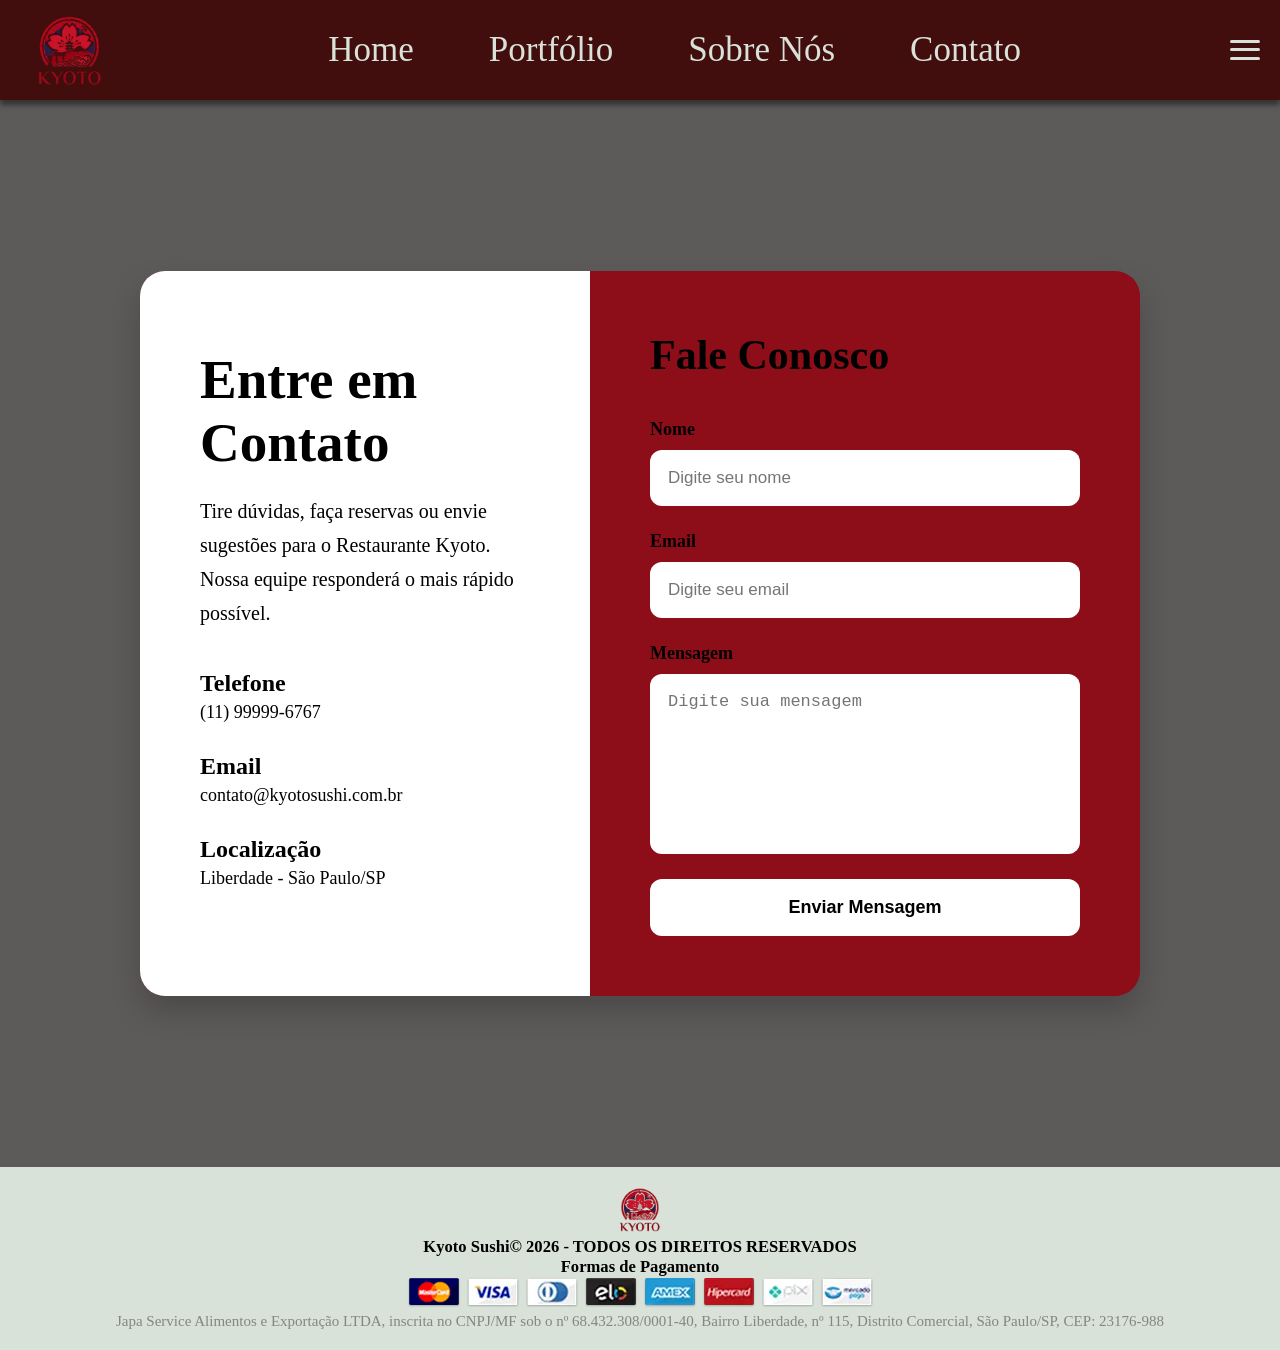
<file: pages/contato.html>
<!DOCTYPE html>
<html lang="en">
<head>
    <meta charset="UTF-8">
    <meta name="viewport" content="width=device-width, initial-scale=1.0">
    <link rel="stylesheet" href="../src/css/contato.css">
    <title>Contato</title>
</head>
<body>
    <header>
        <img src="../src/assets/img/logo.png" alt="logo" id="logo">
        <nav class="nav-links" id="links">
            <ul>
                <li><a href="../index.html">Home</a></li>
                <li><a href="../pages/portfolio.html">Portfólio</a></li>
                <li><a href="../pages/sobre.html">Sobre Nós</a></li>
                <li><a href="../pages/contato.html">Contato</a></li>
            </ul>
        </nav>
                        <!-- MENU HAMBURGER -->
        <div class="menu-hamburguer" id="menu-icone">
            <span></span>
            <span></span>
            <span></span>
        </div>
    </header>
    <main class="contato-main">
        <section class="contato-container">

            <!-- TEXTO -->

            <div class="contato-info">
                <h1>Entre em Contato</h1>
                <p>
                    Tire dúvidas, faça reservas ou envie sugestões para o
                    Restaurante Kyoto. Nossa equipe responderá o mais rápido possível.
                </p>
                <div class="info-box">
                    <h3>Telefone</h3>
                    <span>(11) 99999-6767</span>
                </div>
                <div class="info-box">
                    <h3>Email</h3>
                    <span>contato@kyotosushi.com.br</span>
                </div>
                <div class="info-box">
                    <h3>Localização</h3>
                    <span>Liberdade - São Paulo/SP</span>
                </div>
            </div>

            <!-- FORMULÁRIO -->
            <div class="form-container">
                <form>
                    <h2>Fale Conosco</h2>
                    <div class="input-box">
                        <label>Nome</label>
                        <input type="text" placeholder="Digite seu nome">
                    </div>
                    <div class="input-box">
                        <label>Email</label>
                        <input type="email" placeholder="Digite seu email">
                    </div>
                    <div class="input-box">
                        <label>Mensagem</label>
                        <textarea placeholder="Digite sua mensagem"></textarea>
                    </div>
                    <button type="submit">Enviar Mensagem</button>
                </form>
            </div>
        </section>

    </main>
    <footer>
        <img src="../src/assets/img/logo.png" alt="logo" id="imgfooter">
        <h5>Kyoto Sushi© 2026 - TODOS OS DIREITOS RESERVADOS</h5>
        <h5>Formas de Pagamento</h5>
        <img src="../src/assets/img/pag1.png">
        <img src="../src/assets/img/pag2.webp">
        <img src="../src/assets/img/pag3.webp">
        <img src="../src/assets/img/pag4.webp">
        <img src="../src/assets/img/pag5.webp">
        <img src="../src/assets/img/pag6.webp">
        <img src="../src/assets/img/pag7.webp">
        <img src="../src/assets/img/pag8.webp">
        <p class="dados">Japa Service Alimentos e Exportação LTDA, inscrita no CNPJ/MF sob o nº 68.432.308/0001-40, Bairro Liberdade, nº 115, Distrito Comercial, São Paulo/SP, CEP: 23176-988</p>
    </footer>

    <script src="../src/js/script.js"></script>
</body>
</html>
</file>
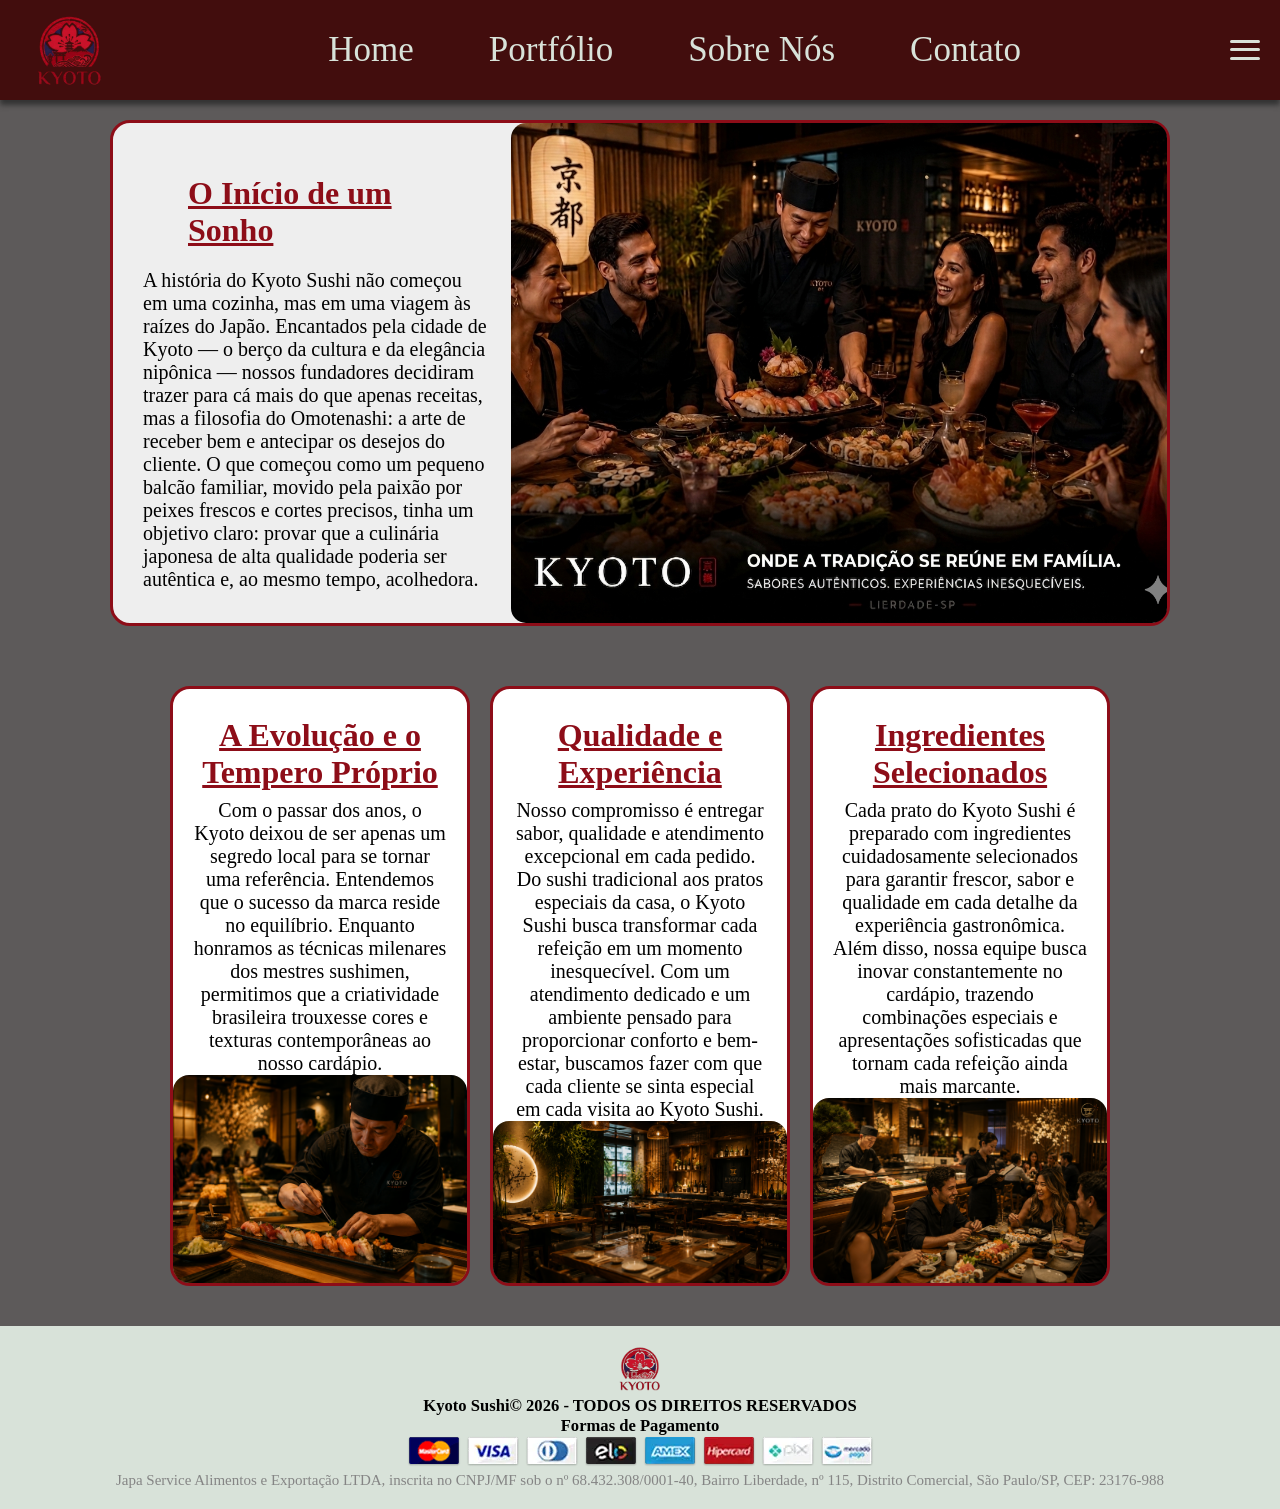
<file: pages/sobre.html>
<!DOCTYPE html>
<html lang="en">
<head>
    <meta charset="UTF-8">
    <meta name="viewport" content="width=device-width, initial-scale=1.0">
    <link rel="stylesheet" href="../src/css/sobre.css">
    <title>Sobre Nós</title>
</head>
<body>
    <header>
        <img src="../src/assets/img/logo.png" alt="logo" id="logo">
        <nav class="nav-links" id="links">
            <ul>
                <li><a href="../index.html">Home</a></li>
                <li><a href="../pages/portfolio.html">Portfólio</a></li>
                <li><a href="../pages/sobre.html">Sobre Nós</a></li>
                <li><a href="../pages/contato.html">Contato</a></li>
            </ul>
        </nav>
                        <!-- MENU HAMBURGER -->
        <div class="menu-hamburguer" id="menu-icone">
            <span></span>
            <span></span>
            <span></span>
        </div>
    </header>
    <main>
        <div class="container1">
            <div class="card1">
                <div class="texto">
                    <h1>O Início de um Sonho</h1>

                    <p>A história do Kyoto Sushi não começou em uma cozinha, mas em uma viagem às raízes do Japão. Encantados pela cidade de Kyoto — o berço da cultura e da
                    elegância nipônica — nossos fundadores decidiram trazer para cá mais do que apenas receitas, mas a filosofia do Omotenashi: a arte de receber bem e antecipar
                    os desejos do cliente.
                    O que começou como um pequeno balcão familiar, movido pela paixão por peixes frescos e cortes precisos, tinha um objetivo claro: provar que a culinária
                    japonesa de alta qualidade poderia ser autêntica e, ao mesmo tempo, acolhedora.</p>
                </div>

                <div class="imagem">
                    <img src="../src/assets/img/tradicao.png" alt="">
                </div>
            </div>
        </div>       
        <div class="container">
            <div class="card">
                <h1>A Evolução e o Tempero Próprio</h1>
                <p>Com o passar dos anos, o Kyoto deixou de ser apenas um segredo local para se tornar uma referência. Entendemos que o sucesso da marca reside no equilíbrio. 
                Enquanto honramos as técnicas milenares dos mestres sushimen, permitimos que a criatividade brasileira trouxesse cores e texturas contemporâneas ao nosso cardápio.</p>
                <img src="../src/assets/img/kyotosobre1.png" alt="comida-japonesa" class="imagemsobre">
            </div>
            <div class="card">
                <h1>Qualidade e Experiência</h1>
                <p>Nosso compromisso é entregar sabor, qualidade e atendimento excepcional em cada pedido. Do sushi tradicional aos pratos especiais da casa, o Kyoto Sushi busca transformar cada refeição em um momento inesquecível. Com um atendimento dedicado e um ambiente pensado para proporcionar conforto e bem-estar, buscamos fazer com que cada cliente se sinta especial em cada visita ao Kyoto Sushi.</p>
                <img src="../src/assets/img/kyotosobre2.png" alt="comida-japonesa" class="imagemsobre">
            </div>
            <div class="card">
                <h1>Ingredientes Selecionados</h1>
                <p>Cada prato do Kyoto Sushi é preparado com ingredientes cuidadosamente selecionados para garantir frescor, sabor e qualidade em cada detalhe da experiência gastronômica. Além disso, nossa equipe busca inovar constantemente no cardápio, trazendo combinações especiais e apresentações sofisticadas que tornam cada refeição ainda mais marcante.</p>
                <img src="../src/assets/img/kyotosobre3.png" alt="comida-japonesa" class="imagemsobre">
            </div>
        </div>
        


    </main>
    <footer>
        <img src="../src/assets/logo.png" alt="logo" id="imgfooter">
        <h5>Kyoto Sushi© 2026 - TODOS OS DIREITOS RESERVADOS</h5>
        <h5>Formas de Pagamento</h5>
        <img src="../src/assets/img/pag1.png">
        <img src="../src/assets/img/pag2.webp">
        <img src="../src/assets/img/pag3.webp">
        <img src="../src/assets/img/pag4.webp">
        <img src="../src/assets/img/pag5.webp">
        <img src="../src/assets/img/pag6.webp">
        <img src="../src/assets/img/pag7.webp">
        <img src="../src/assets/img/pag8.webp">
        <p class="dados">Japa Service Alimentos e Exportação LTDA, inscrita no CNPJ/MF sob o nº 68.432.308/0001-40, Bairro Liberdade, nº 115, Distrito Comercial, São Paulo/SP, CEP: 23176-988</p>
    </footer>

    <script src="../src/js/script.js"></script>
</body>
</html>
</file>
<file: src/css/contato.css>
:root{
    --color1: #504821;
    --color2: #ff0000;
    --color3: rgba(248, 159, 159, 0.507);
    --color4: rgba(99, 64, 64, 0.507);
    --color5: #d8e2d9;
    --color6: #000000;
    --color7: #12043d;
    --color8: #8D0D18;
}

*{
    margin: 0;
    padding: 0;
    box-sizing: border-box;
}

body{
    background-color:rgba(71, 68, 68, 0.88);
    font-family: 'Times New Roman', Times, serif;
    min-height: 150vh;
    display: flex;
    flex-direction: column;
}

main{
    flex: 1;
}

header{
    background:rgb(66, 13, 13);
    height: 100px;
    padding: 20px;
    display:flex;
    justify-content:space-between;
    align-items:center;
    box-shadow:0 5px 5px rgb(51, 51, 51);
}

#logo{
    width: 8%;
}

header nav ul{
    display:flex;
    gap:75px;
    list-style:none;
}

header nav ul li a{
    font-size: 35px;
}

header nav ul li a:hover{
    color:rgb(46, 14, 17);
    transition: all .2s ease-out;
}

.nav-links {
  display: flex;
  flex-grow: 1; 
  justify-content: center;
  gap: 20px; 
}

.nav-links a {
    text-decoration: none;
    color: var(--color5);
    font-weight:500;

}

footer{
    background-color: var(--color5);
    align-items: center;
    text-align: center;
    gap: 20px;
    padding: 20px;
    font-size: 20px;
}
#imgfooter{
    width:5%;
    justify-content: center;
}
.dados{
    color: rgb(133, 133, 133);
    font-size: 15px;
}
.menu-hamburguer{
    display:flex;
    flex-direction:column;
    justify-content:space-around;
    width:30px;
    height:25px;
    cursor:pointer;
    z-index:1000;
}

.menu-hamburguer span{
    width:100%;
    height:3px;
    background:var(--color5);
    border-radius:10px;
    transition:0.3s;

}


@media(max-width:900px){
    header{
        position:relative;
        display:flex;
    }
#logo{
    width: 20%;
}
.nav-links a {
    text-decoration: none;
    color: var(--color6);
    font-weight:800;
}
#imgfooter{
    width:10%;
    justify-content: center;
}
    .menu-hamburguer{
        display:flex;
        position:relative;
        z-index:1002;

    }
    .dados{
    color: rgb(133, 133, 133);
    font-size: 10px;
    }
    nav{
        display:none !important;
        position:absolute;
        top:120px;
        left: 50%;
        transform: translateX(-50%);
        width:75%;
        background:var(--color5);
        flex-direction:column;
        padding:20px;
        z-index:1001;
        border-radius:20px;
        box-shadow: 0 20px 30px rgba(0,0,0,0.2);
    }
    nav.active{
        display:flex !important;
    }
    nav ul{
        flex-direction:column;
        align-items:center;
        gap:20px;
    }
    /* EFEITO PARA TRANSFORMAR O HAMBURGUER EM X */
    .open span:nth-child(1){transform:rotate(45deg) translate(5px,5px);}
    .open span:nth-child(2){opacity:0;}
    .open span:nth-child(3){transform:rotate(-45deg) translate(7px, -7px);}
}
.contato-main{
    width: 100%;
    min-height: 100vh;
    padding: 80px 20px;
    display: flex;
    justify-content: center;
    align-items: center;

}

.contato-container{
    width: 100%;
    max-width: 1000px;
    background: var(--color8);
    border-radius: 25px;
    overflow: hidden;
    display: flex;
    box-shadow: 0 15px 30px rgba(0,0,0,0.2);

}


.contato-info{
    width: 45%;
    background: linear-gradient(
        0deg,
        rgb(255, 255, 255),
        rgb(255, 255, 255)
    );
    padding: 60px;
    color: var(--color6);

    display: flex;
    flex-direction: column;
    justify-content: center;
}

.contato-info h1{
    font-size: 55px;
    margin-bottom: 20px;
    font-family:Georgia, 'Times New Roman', Times, serif;
}

.contato-info p{
    font-size: 20px;
    line-height: 1.7;
    margin-bottom: 40px;
    font-family:Georgia, 'Times New Roman', Times, serif;
}

.info-box{
    margin-bottom: 30px;
}

.info-box h3{
    font-size: 24px;
    margin-bottom: 5px;
    font-family:Georgia, 'Times New Roman', Times, serif;
}

.info-box span{
    font-size: 18px;
}

.form-container{
    width: 55%;
    padding: 60px;
    display: flex;
    justify-content: center;
    align-items: center;
}

form{
    width: 100%;
}

form h2{
    font-size: 42px;
    color: var(--color6);
    margin-bottom: 40px;
    font-family:Georgia, 'Times New Roman', Times, serif;
}

.input-box{
    display: flex;
    flex-direction: column;
    margin-bottom: 25px;
}

.input-box label{
    margin-bottom: 10px;
    font-size: 18px;
    color: var(--color6);
    font-weight: bold;
}

.input-box input,
.input-box textarea{
    padding: 18px;
    border: 2px solid (var(--color6));
    border-radius: 12px;
    background: #ffffff;
    font-size: 17px;
    outline: none;
    transition: 0.3s;
}

.input-box input:focus,
.input-box textarea:focus{
    border-color: #ff0000;
    box-shadow: 0 0 10px rgba(255,0,0,0.2);
}

textarea{
    min-height: 180px;
    resize: none;
}

form button{
    width: 100%;
    padding: 18px;
    border: none;
    border-radius: 12px;
    background: #ffffff;
    color: black;
    font-size: 18px;
    cursor: pointer;
    transition: 0.3s;
    font-weight: bold;
}

form button:hover{
    background: var(--color7);
    transform: translateY(-3px);
    color: #ffffff;
}

/* RESPONSIVIDADE */
@media(max-width: 900px){

    .contato-container{
        flex-direction: column;
        width: 90%; 
        margin: 0 auto;
    }

    
    .contato-info,
    .form-container{
        width: 100%; 
        box-sizing: border-box; 
    }

    .contato-info{
        padding: 40px;
        text-align: center;
    }

    .form-container{
        padding: 40px;
    }

    .contato-info h1{
        font-size: 36px; 
    }

    .contato-info p {
        font-size: 18px;
        margin-bottom: 20px;
    }

    form h2{
        font-size: 32px;
        text-align: center;
    }
    
    
    .info-box {
        margin-bottom: 20px;
    }
}


@media(max-width: 480px){
    .contato-info h1 {
        font-size: 28px;
    }
    
    .form-container {
        padding: 20px;
    }
    
    .input-box input,
    .input-box textarea {
        padding: 12px;
    }
}
</file>
<file: src/css/sobre.css>
:root{
    --color1: #504821;
    --color2: #ff0000;
    --color3: rgba(248, 159, 159, 0.507);
    --color4: rgba(99, 64, 64, 0.507);
    --color5: #d8e2d9;
    --color6: #000000;
    --color7: #12043d;
    --color8: #363636;
    --color9: #ffffff;
    --color10: #8D0D18;
}

*{
    margin: 0;
    padding: 0;
    box-sizing: border-box;
}

body{
    background-color:rgba(71, 68, 68, 0.88);
    font-family: 'Times New Roman', Times, serif;
    min-height: 150vh;
    display: flex;
    flex-direction: column;
}

main{
    flex: 1;
}

header{
    background:rgb(66, 13, 13);
    height: 100px;
    padding: 20px;
    display:flex;
    justify-content:space-between;
    align-items:center;
    box-shadow:0 5px 5px rgb(51, 51, 51);
}

#logo{
    width: 8%;
}

header nav ul{
    display:flex;
    gap:75px;
    list-style:none;
}

header nav ul li a{
    font-size: 35px;
}

header nav ul li a:hover{
    color:rgb(46, 14, 17);
    transition: all .2s ease-out;
}

.nav-links {
  display: flex;
  flex-grow: 1; 
  justify-content: center;
  gap: 20px; 
}

.nav-links a {
    text-decoration: none;
    color: var(--color5);
    font-weight:500px;

}

footer{
    background-color: var(--color5);
    align-items: center;
    text-align: center;
    gap: 20px;
    padding: 20px;
    font-size: 20px;
}
#imgfooter{
    width:5%;
    justify-content: center;
}

.dados{
    color: rgb(133, 133, 133);
    font-size: 15px;
}

.menu-hamburguer{
    display:flex;
    flex-direction:column;
    justify-content:space-around;
    width:30px;
    height:25px;
    cursor:pointer;
    z-index:1000;
}

.menu-hamburguer span{
    width:100%;
    height:3px;
    background:var(--color5);
    border-radius:10px;
    transition:0.3s;

}





@media(max-width:900px){
    .dados{
    color: rgb(133, 133, 133);
    font-size: 10px;
    }
    header{
        position:relative;
        display:flex;
    }
#logo{
    width: 20%;
}
.nav-links a {
    text-decoration: none;
    color: var(--color6);
    font-weight:800;
}
#imgfooter{
    width:10%;
    justify-content: center;
}
    .menu-hamburguer{
        display:flex;
        position:relative;
        z-index:1002;

    }
    .dados{
    color: rgb(133, 133, 133);
    font-size: 10px;
    }
    nav{
        display:none !important;
        position:absolute;
        top:120px;
        left: 50%;
        transform: translateX(-50%);
        width:75%;
        background:var(--color5);
        flex-direction:column;
        padding:20px;
        z-index:1001;
        border-radius:20px;
        box-shadow: 0 20px 30px rgba(0,0,0,0.2);
    }
    nav.active{
        display:flex !important;
    }
    nav ul{
        flex-direction:column;
        align-items:center;
        gap:20px;
    }
    /* EFEITO PARA TRANSFORMAR O HAMBURGUER EM X */
    .open span:nth-child(1){transform:rotate(45deg) translate(5px,5px);}
    .open span:nth-child(2){opacity:0;}
    .open span:nth-child(3){transform:rotate(-45deg) translate(7px, -7px);}
}
.container1{

    display:flex;
    justify-content: center;
    align-items: center;
    gap: 20px;
    padding: 20px;
}

.container{
    display:flex;
    justify-content: center;
    align-items: center;
    gap: 20px;
    padding: 20px;
}

.card{
    background-color: var(--color8);
    color: var(--color6);
    border-radius: 20px;
    width: 1000px;
    padding: 20px;
    text-align: center;
}

.container .card{
    display: flex;
    flex-direction: column;
    align-items: center;
}

.imagem {
    display: flex;
    justify-content: center;
    overflow: hidden;
    align-items: center;

}

.card{
    margin-top: 20px;
    margin-bottom: 20px; 
    background-color:white;
    width: 300px; 
    height: 600px;
    border-radius: 20px;
    border: 3px solid #8D0D18;

}
.card img{
    width:100px;
    
}

.card1{
    display: flex;
    justify-content: space-between;
    align-items: center;
    width: 1060px;
    padding: 0px;
    gap: 20px;
    background: #eee;
    border: 3px solid #8D0D18;
    border-radius: 20px;
}

.texto{
    width: 40%;
    padding-left: 30px;
    justify-content:center;
}
.texto h1{
    color: #8D0D18;
    padding: 20px;
    padding-left: 45px;
    text-decoration: underline;
 }

.imagem{
    width: 70%;
    height: 500px;
    display: flex;
    justify-content: center;
    border-radius: 15px;
    
}

.imagem img{
    width: 700px;
    height: 500px;
    border-radius: 20px;
}

.card div{
    display:flex;
    justify-content: center;
    flex-direction: column;
    align-items: center;
}


 h1{
    color: #8D0D18;
    padding: 8px;
    text-decoration: underline;
    
 }

 p{
    color: #000000;
    font-size: 20px;
 }
 

.container .card .imagemsobre{
    margin-top: auto;
    width: 294px;
    height: 230px;
    border-radius: 16px;
    overflow: hidden;
    object-fit: cover;
    margin-bottom: -20px;
    
}

/* RESPONSIVIDADE */

@media(max-width:900px){

    body{
        overflow-x:hidden;
    }

    .dados{
        color: rgb(133, 133, 133);
        font-size: 10px;
    }

    header{
        position:relative;
        display:flex;
    }

    #logo{
        width:20%;
    }

    .nav-links a{
        text-decoration:none;
        color:var(--color6);
        font-weight:800;
    }

    #imgfooter{
        width:10%;
        justify-content:center;
    }

    .menu-hamburguer{
        display:flex;
        position:relative;
        z-index:1002;
    }

    nav{
        display:none !important;
        position:absolute;
        top:120px;
        left:50%;
        transform:translateX(-50%);
        width:75%;
        background:var(--color5);
        flex-direction:column;
        padding:20px;
        z-index:1001;
        border-radius:20px;
        box-shadow:0 20px 30px rgba(0,0,0,0.2);
    }

    nav.active{
        display:flex !important;
    }

    nav ul{
        flex-direction:column;
        align-items:center;
        gap:20px;
    }

    .open span:nth-child(1){
        transform:rotate(45deg) translate(5px,5px);
    }

    .open span:nth-child(2){
        opacity:0;
    }

    .open span:nth-child(3){
        transform:rotate(-45deg) translate(7px,-7px);
    }

    /* CONTAINERS */

    .container,
    .container1{
        flex-direction:column;
        width:100%;
        padding:10px;
        align-items:center;
    }

    /* CARD */

    .card{
        width:90%;
        height:auto;
        margin-top:15px;
        margin-bottom:15px;
        padding:15px;
        overflow:hidden;
    }

    .card h1{
        font-size:28px;
    }

    .card p{
        font-size:17px;
        line-height:1.5;
    }

    /* IMAGEM DOS CARDS */

    .container .card .imagemsobre{
        width:100%;
        height:220px;

        margin-left:0;
        margin-right:0;
        margin-bottom:0;

        border-radius:16px;

        object-fit:cover;
    }

    /* CARD GRANDE */

    .card1{
        flex-direction:column;
        width:90%;
        padding:15px;
        gap:20px;
    }

    .texto{
        width:100%;
        padding-left:0;
        text-align:center;
    }

    .texto h1{
        padding-left:0;
        font-size:30px;
    }

    /* IMAGEM GRANDE */

    .imagem{
        width:100%;
        height:auto;
    }

    .imagem img{
        width:100%;
        height:auto;
        border-radius:20px;
    }

    /* TITULOS */

    h1{
        font-size:30px;
    }

    /* PARÁGRAFOS */

    p{
        font-size:18px;
    }

    /* FOOTER */

    footer{
        font-size:16px;
    }

    #imgfooter{
        width:20%;
    }
}
</file>
